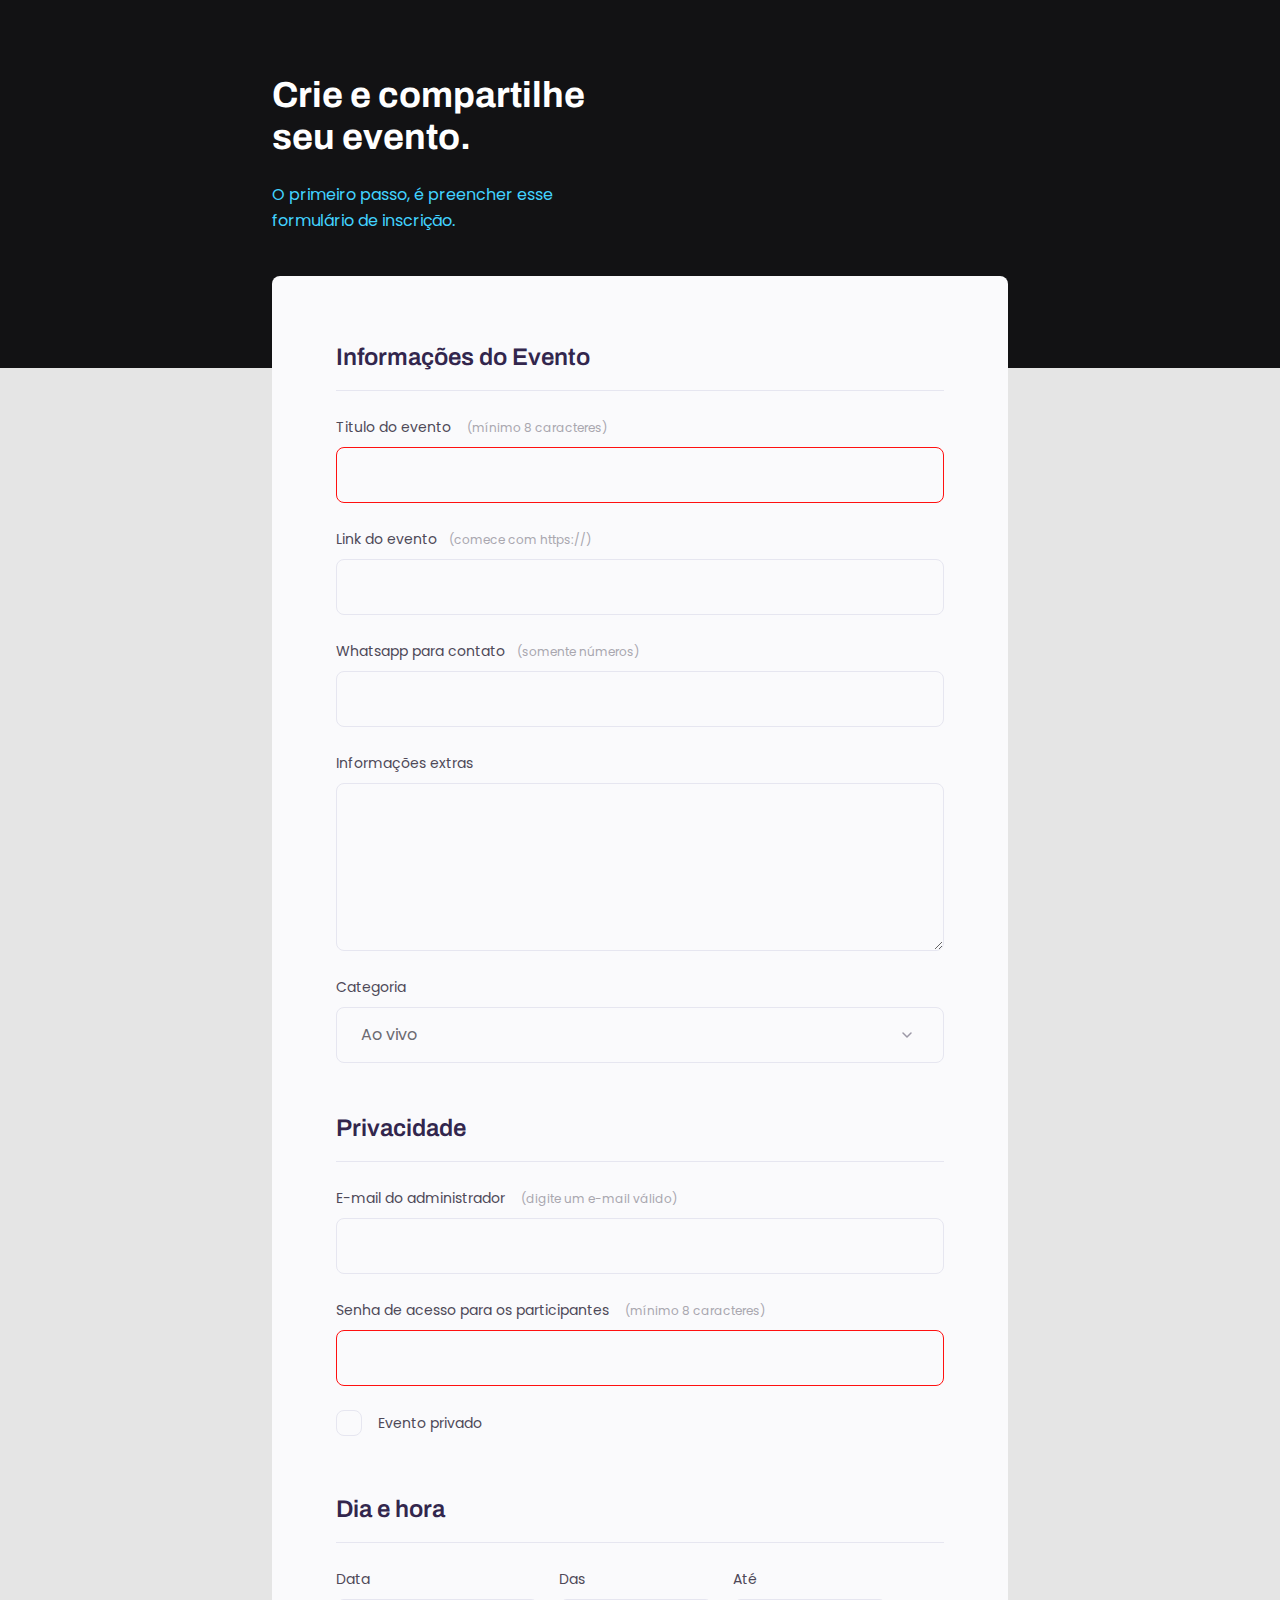
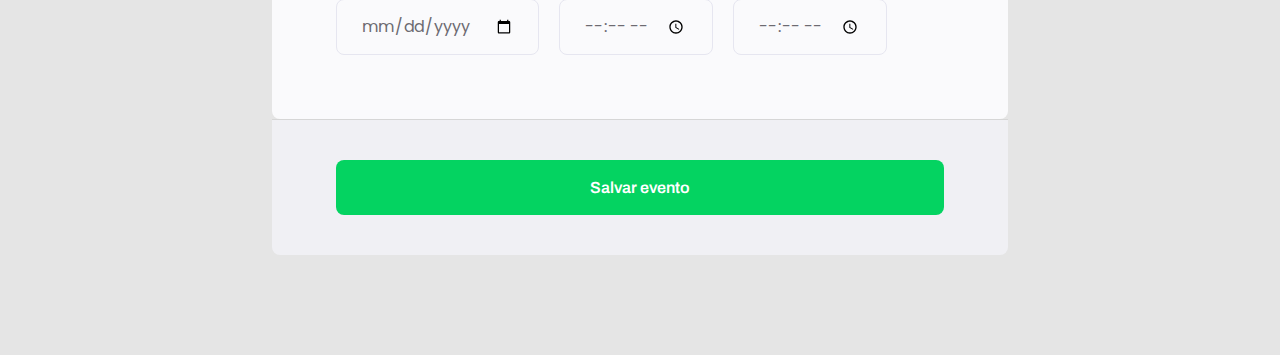
<file: index.html>
<!DOCTYPE html>
<html lang="pt-br">
<head>
    <meta charset="UTF-8">
    <!--<meta http-equiv="X-UA-Compatible" content="IE=edge">-->
    <meta name="viewport" content="width=device-width, initial-scale=1.0">
    <title>Crie Seu Evento</title>


    <link rel="preconnect" href="https://fonts.googleapis.com">
    <link rel="preconnect" href="https://fonts.gstatic.com" crossorigin>
    <link href="https://fonts.googleapis.com/css2?family=Archivo:wght@600;700&family=Poppins&display=swap" rel="stylesheet">

    <!--font-family: 'Archivo', sans-serif;
font-family: 'Poppins', sans-serif;-->

    <link rel="stylesheet" href="style.css">

</head>
<body>

<div class="page">
    <header>
    <h1>Crie e compartilhe 
         seu evento.</h1>
            
     <p>O primeiro passo, é preencher esse
      formulário de inscrição.</p>
                
    <form id="my-form">   <!--action-->
     <!--aqui vem os inputs e a estrutura do form-->


     <fieldset> <!--conjunto de campos-->

        <div class="fieldset-wrapper"> <!--todos aqui em baixo estão dentro desse primeiro "fieldset-wrapper" -->
            
            <legend>Informações do Evento</legend>
            
            <div class="input-wrapper">  <!--colocando em uma caixa algumas coisas-->
               <label for="event-title">Titulo do evento <span>(mínimo 8 caracteres)</span>  </label>
               <input type="text" id="event-title"   required   minlength="8" />   
               <!--quando coloca " required " está dizendo que esse campo precisa ser preenchido-->
               <!-- " minlength " é a quantidade minima de caracteres-->

            </div>
  
             

            <div class="input-wrapper">  
                <label for="event-link">Link do evento<span>(comece com https://)</span> </label>
                <input type="url" id="event-link"/>  
            </div>


                <div class="input-wrapper">  
                    <label for="event-Whatsapp">Whatsapp para contato<span>(somente números)</span> </label>
                    <input type="number" id="event-Whatsapp"/>  
                </div>


                    <div class="input-wrapper">  
                        <label for="event-info">Informações  extras</label>
                         <textarea id="event-info"></textarea>   <!--escrever à vontade-->
                    </div>


                    <div class="input-wrapper">  
                        <label for="event-category">Categoria</label>
                        <select id="event-category"> 
                            <option value="live">Ao vivo</option>
                            <option value="podcast">Podcast</option>
                            <option value="mentorship">Mentoria</option>

                        </select>
                    </div>
                </div>
     </fieldset>


     <fieldset> <!--2-->

        <div class="fieldset-wrapper"> 
            <legend>Privacidade</legend>


            <div class="input-wrapper">  
                <label for="event-email">E-mail do administrador <span>(digite um e-mail válido)</span>  </label>
                <input type="email" id="event-email"/>  
             </div>
   

             <div class="input-wrapper">  
                <label for="event-password">Senha de acesso para os participantes <span>(mínimo 8 caracteres)</span>  </label>
                <input type="password" id="event-password"  required   minlength="8" />  
             </div>

             <div class="checkbox-wrapper">  
                 <input type="checkbox" id="event-privet"/>  
                 <label for="event-privet">Evento privado</label>  <!--ele vem depois, se eu deixar essa linha em cima do input, a escrita vai ficar do lado esquerdo...que no caso eu não quero ela do lado esquerdo-->
             </div>

     </fieldset>



     <fieldset> <!--3-->

        <div class="fieldset-wrapper"> 
            <legend>Dia e hora</legend>

<div class="col-3"> <!--3 colunas..não é legal começar com um número primeiro-->

    <div class="input-wrapper">  
        <label for="event-date">Data </label>
        <input type="date" id="event-date"/>  
     </div>

     <div class="input-wrapper">  
        <label for="event-begin">Das </label>
        <input type="time" id="event-begin"/>  
     </div>


     <div class="input-wrapper">  
        <label for="event-end">Até </label>
        <input type="time" id="event-end"/>  
     </div>



</div>

             



     </fieldset>

    </form>
    
    
    <footer>
        
        <!--<button>
            class="button" 
            type="submit" 
            form="my-form"
            Salvar evento 
        
        </button>-->


  <input 
    class="button" 
    type="submit" 
    form="my-form"
    value="Salvar evento"/> 
    
</header>

    </footer> 
                
</body>
</html>
</file>
<file: style.css>
/* *= seletor universal .... ele pega todos da pagina e zera, para vc ter o controle total */

*{

    margin: 0;
    padding: 0;
    box-sizing: border-box;  /*funciona para o calculo do tamanho da caixa*/
}


header h1{
  font-family: 'Archivo', sans-serif;
  font-weight: bold;
  font-size: 36px;
  line-height: 42px;
  color: white;

  margin-bottom: 24px;
   

}

 header p {
 /* font-family: 'Poppins';
    font-style: normal;*/
    font-size: 16px;
    line-height: 26px;

    color: #42D3FF;

 }

 header{  /*os textos terão essas medidas/tamanho, seus limites d largura */
    width: 319px;
      margin-top: 74px;
 }

 .page{   /*a página q tem tudo isso terá esse tamanho/ esses limites*/
width: 736px;
margin: auto ;

 }

 form {
    margin-top: 42px; /*distnância do texto*/
    background: #FAFAFC;
    border-radius: 8px;  /*arredondamento da borda*/
    min-height: 300px;  /*altura minima*/
    width: 736px;   /*largura*/

    padding: 64px;  /*preenchimento interno, isso vai fazer com que tudo dentro fique com uma distância das pontas do "quadrado" kkk*/


    /*esses comandos em baixo vão definir os distanciamentos dos <fieldset> e alinhamento... agr se adiconar outro <fieldset> dentro do <form> ele era se alinhar automaticamente */
    display: flex;
    flex-direction: column;
    gap: 48px;

 }

body{
    font-family: 'Poppins', sans-serif;
    background: #E5E5E5;
}

/*antes do conteudo*/
body::before{

content: '';  
width: 100%;
height: 368px;

position: absolute;
top:0;
left:0;
z-index: -1 ;  /*sobreposição*/
background: #121214
;


}

fieldset{
    border:none;
}


.fieldset-wrapper{   /*todos dentro dele vão receber esses comandos, alinhamento e espaçamento*/
display: flex;
flex-direction: column;
gap: 24px;

}

fieldset legend{
font-family: 'Archivo';
font-weight: 600;
font-size: 24px;
line-height: 34px;
color: #32264D;

/*linha*/
width: 100%; /*largura*/
padding-bottom: 16px;  /*preenchimento interno*/
border-bottom: 1px solid #E6E6F0;
}


.input-wrapper{

    display: flex;
    flex-direction: column;

}

.input-wrapper label, .checkbox-wrapper{

   /*font-family: 'Poppins';   já está no body ent nn precisa colocar aqui*/
  font-size: 14px;
  line-height: 24px;
  color: #4E4958;

   margin-bottom: 8px;

}


.input-wrapper label span{
margin-left: 12px;

font-size: 12px;
line-height: 20px;

color: #a9a7af;


}

.input-wrapper label span:hover{
    color: #6c6a71;

}

.input-wrapper input, .input-wrapper textarea , .input-wrapper select{
background: #FAFAFC;
border: 1px solid #E6E6F0;
border-radius: 8px;
    

height: 56px;

padding: 0/*em cima e em baixo nn importa*/   24px/*mais dos lados eu quero 24px*/ ;

font-family: 'Poppins';
font-size: 16px;
line-height: 26px;

color: #6c6a71;

}

.input-wrapper textarea{

padding: 0;

height: 168px;

}

.input-wrapper select{

appearance: none;

/*-moz-appearance: none;
-webkit-appearance: none;
-ms-appearance: none  ;
são só exemplos pois em alguns lugares são desabilitadas ou n funciona o "appearance: none;"
no site https://caniuse.com/ vc pode ver se o comando está habilitado em quais navegadores
*/


background-image: url("data:image/svg+xml,%3Csvg width='24' height='24' viewBox='0 0 24 24' fill='none' xmlns='http://www.w3.org/2000/svg'%3E%3Cg clip-path='url(%23clip0_1_54)'%3E%3Cpath d='M8 10L12 14L16 10' stroke='%239C98A6' stroke-width='1.5' stroke-linecap='round' stroke-linejoin='round'/%3E%3C/g%3E%3Cdefs%3E%3CclipPath id='clip0_1_54'%3E%3Crect width='24' height='24' fill='white'/%3E%3C/clipPath%3E%3C/defs%3E%3C/svg%3E%0A");
background-repeat: no-repeat;  /*não havera repetição, usando isso fica só uma setinha*/
background-position: right 24px top 50%; /*ou "top center" */


}




.col-3{

    display: flex;
    gap:20px;

}

.col > div:nth-child(1){  /*aqui está selecionando o primeiro "filho", a primeira div dentro do col-3, é bom colocar o > primeiro para n ficar uma bagunça*/

width: 100%;

} 
/*.checkbox-wrapper{

    /*font-size: 14px;
    line-height: 24px;
    color: #4E4958; 

}*/
.checkbox-wrapper{
    position: relative;
}

.checkbox-wrapper input{   /*tudo para manter na tela e n tirar a função, porém ta invisivel*/
    position: absolute;
     top: 0;
     left: 0;

     width: 24px;
    height: 24px;

    opacity: 0;

    /*z-index: -2;   -também funciona kkkk

    display: none;*/
}

.checkbox-wrapper label{   
    align-items: center;
   display: flex;
   gap:16px;

    margin:0;

}

.checkbox-wrapper label::before{

    content: '';
    width: 24px;
    height: 24px;
    display: block;


    background: #FAFAFC;
    border: 1px solid #E6E6F0;
    border-radius: 8px;

}


.checkbox-wrapper input:checked + label::before{   /*quando eu clicar no input ele vai dar checkd e aplico no label o red (ou a cor ali q eu escolher) kkkk */

    /*background: #ff0000;*/

    background-image: url("data:image/svg+xml,%3Csvg width='18' height='14' viewBox='0 0 18 14' fill='none' xmlns='http://www.w3.org/2000/svg'%3E%3Cpath d='M6 11.17L1.83 7L0.410004 8.41L6 14L18 2L16.59 0.589996L6 11.17Z' fill='%2342D3FF'/%3E%3C/svg%3E%0A");
    background-repeat: no-repeat;
    background-position: right 4px top 50%; ;

}

.checkbox-wrapper input:focus + label::before{  /*se ele estiver em foco(o chack) a gente pega o label before e add uma borda*/

    outline: 2px solid black;

}



footer{
    width: 736px;
    height: 136px;
    
    background: #F0F0F4;
    border-radius: 8px;
    /* margin-top: 1px; */
    border-top: 1px solid #D6D6D6 ;
    border-radius: 0 0 8px 8px;   /*0 cima cima, 8 lateral em baixo direita e 8 lateral em baixo esquerda*/

    display: flex;  /*ele vai esticar tudo*/
     flex-direction: column;


     padding: 40px /*em baixo*/     64px /*nas laterais*/;
     margin-bottom: 100px;  /*pra o "bloco" se afastar do final da página*/
}

footer .button{
     
    height: 56px;

    background: #04D361;
    border-radius: 8px;

    font-family: 'Archivo';  
     
    font-weight: 600;
     font-size: 16px;
    line-height: 26px;


     color: #FFFFFF;
     border: 0;

}

footer .button:hover{

    background: #03a84d;
}


input:invalid{   /*quando eu n colocar alguma coisa ali eu quero....*/

border: 1px solid #FF1010;

}
</file>
